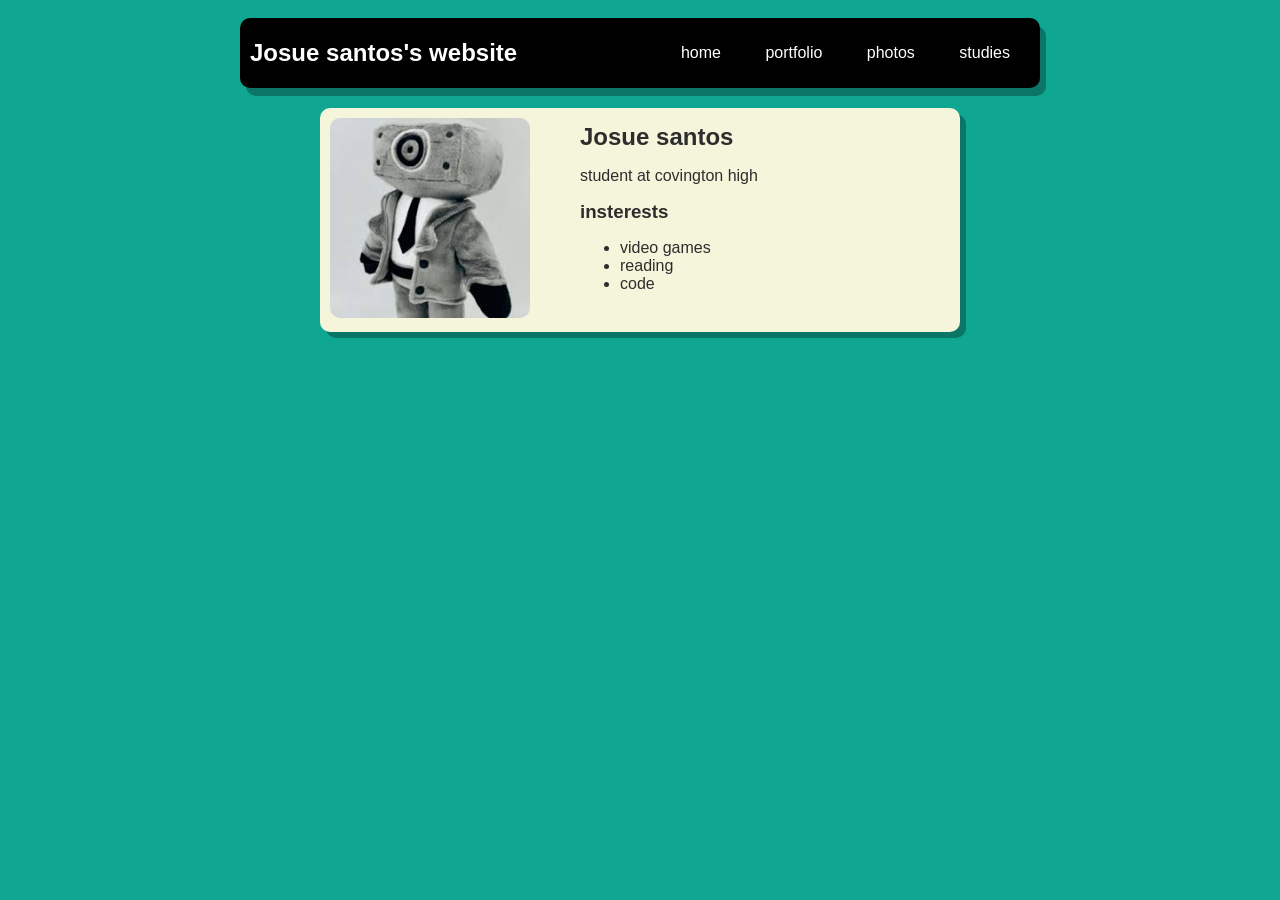
<file: index.html>
<!DOCTYPE HTML>
<html>
    <head>
        <title>josue website</title>
        <link rel="stylesheet" href="style.css">
    </head>

    <body>
        <div id="all-contents" >
            <nav >
                <h1>Josue santos's website</h1>
                <ul id="nav-ul" >
                    <li class="nav-li" > 
                        <a class="nav-a" href="index.html"> home </a>
                    </li>
                    <li class="nav-li" >
                        <a href="portfolio.html"> portfolio </a>
                    </li>
                                        <li class="nav-li" >
                        <a href="images.html"> photos </a>
                    </li>
                    <li class="nav-li">
                        <a href="studies.html"> studies</a>
                    </li>
                </ul>
            </nav>

            <main>
                <!--sidebar section-->
                <div class="sidebar">
                    <img class="sidebar-img" src="[data-uri]">
                </div>
                <!--content section-->
                <div class="content">
                    
                    <h2>Josue santos</h2>
                    <p>student at covington high</p>
                    <div id="insterests">
                        <!--insterest secction-->
                        <h3>insterests</h3>
                        <ul>
                            <li>video games</li>
                            <li>reading</li>
                            <li>code</li>
                        </ul>
                    </div>
                </div>
            </main>
        </div>
    </body>
</html>
</file>
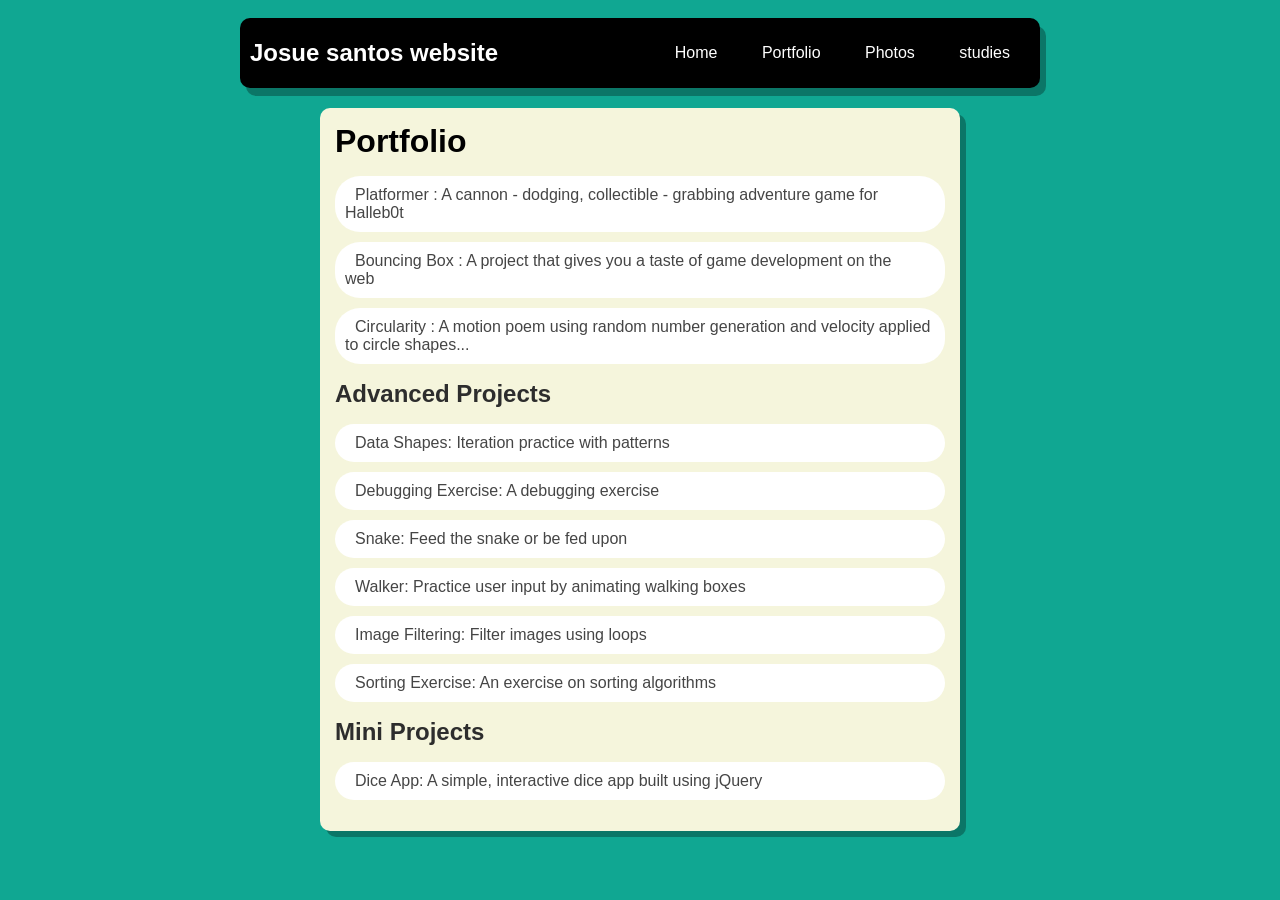
<file: portfolio.html>
<!DOCTYPE HTML>
<html>
    <head>
       <title>Josue santos</title> 
       <link rel="stylesheet" href="style.css">
    </head>

    <body>
      <div id="all-contents">
        <nav>
            <h1>Josue santos website</h1>
            <ul id="nav-ul">
                <li class="nav-li">
                    <a class="nav-a" href="index.html">Home</a>
                </li>
                <li class="nav-li">
                    <a class="nav-a" href="portfolio.html">Portfolio</a>
                </li>
                <li class="nav-li">
                    <a class="nav-a" href="images.html">Photos</a>
                </li>
                <li class="nav-li">
                        <a href="studies.html"> studies</a>
                </li>
            </ul>
        </nav>
        <main>
            <div class="content">
                <h1>Portfolio</h1>
                <ul id="portfolio">
                    <li><a href="projects/platformer/">Platformer : A cannon - dodging, collectible - grabbing adventure game for Halleb0t</a></li>
                    <li><a href="projects/bouncing-box/">Bouncing Box : A project that gives you a taste of game development on the web </a></li>
                    <li><a href="projects/circularity/">Circularity : A motion poem using random number generation and velocity applied to circle shapes...</a></li>
                </ul>
                <h2>Advanced Projects</h2>
                <ul id ="portfolio">
                    <li><a href="asd-projects/data-shapes"> Data Shapes: Iteration practice with patterns</a></li>
                    <li><a href="asd-projects/debugging-exercise"> Debugging Exercise: A debugging exercise</a></li>
                    <li><a href="asd-projects/snake">Snake: Feed the snake or be fed upon</a></li>
                    <li><a href="asd-projects/walker">Walker: Practice user input by animating walking boxes</a></li>
                    <li><a href="asd-projects/image-filtering">Image Filtering: Filter images using loops</a></li>
                    <li><a href="asd-projects/sorting">Sorting Exercise: An exercise on sorting algorithms</a></li>
                </ul>
                <h2>Mini Projects</h2>
                <ul id ="portfolio">
                    <li><a href="asd-projects/dice-app"> Dice App: A simple, interactive dice app built using jQuery</a></li>
                </ul>
            </div>
        </main>
      </div>
    </body>
</file>
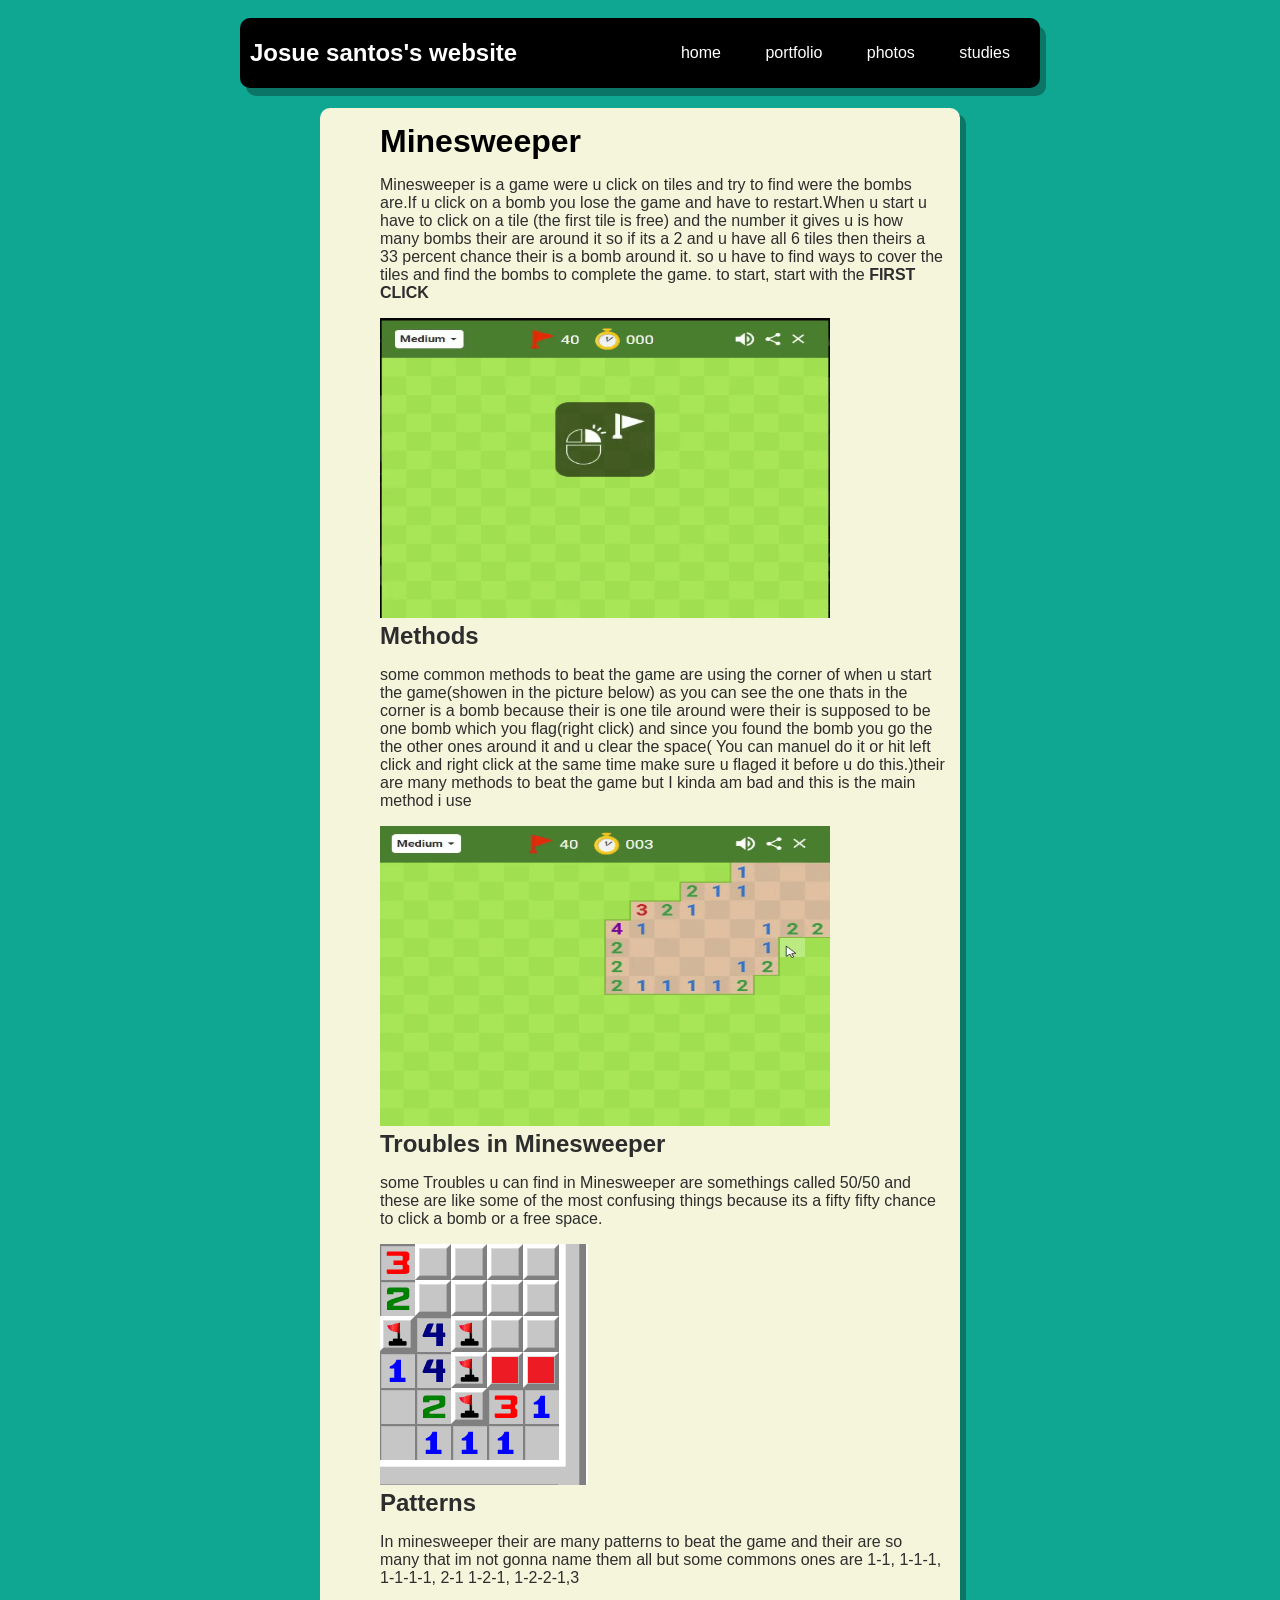
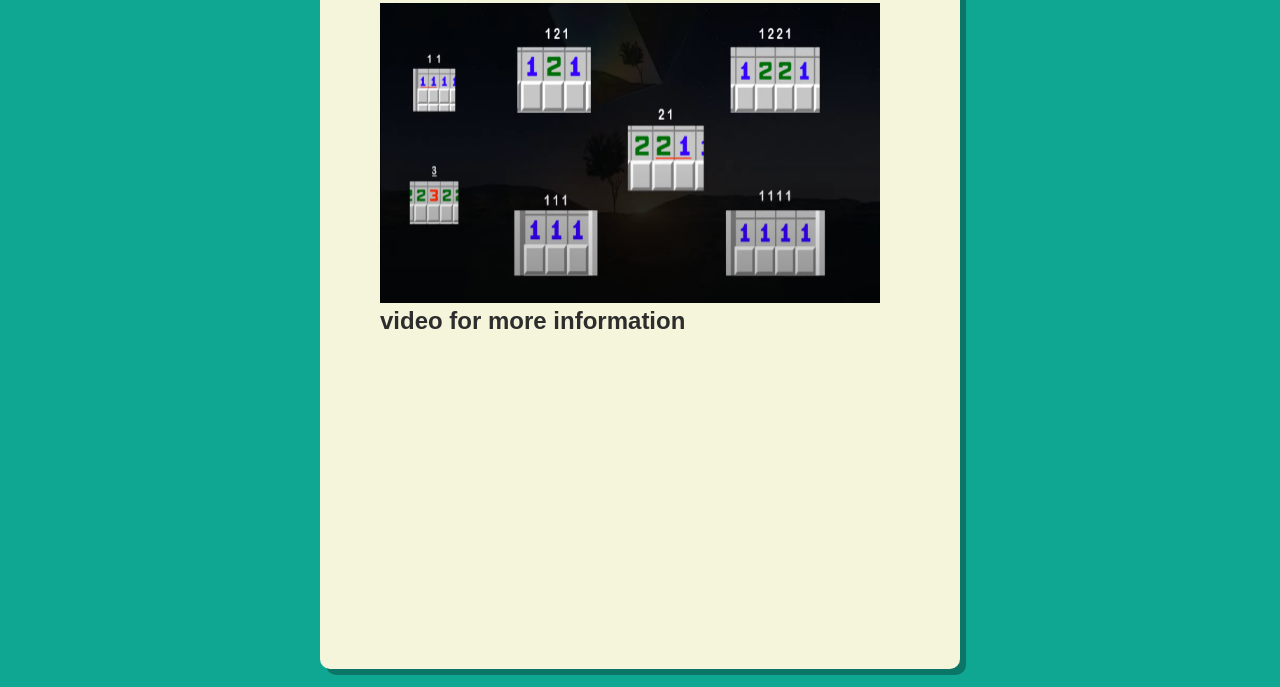
<file: studies.html>
<!DOCTYPE HTML>

<html>
    <head>
        <title>josue website</title>
        <link rel="stylesheet" href="style.css">
        <style>
        /* Lightbox (small, scoped) */
        .lb-overlay{position:fixed;inset:0;background:rgba(0,0,0,0.85);display:none;align-items:center;justify-content:center;z-index:9999}
        .lb-overlay.active{display:flex}
        .lb-content{position:relative;max-width:90%;max-height:90%;display:flex;align-items:center;justify-content:center}
        .lb-content img{max-width:100%;max-height:100%;border-radius:4px;box-shadow:0 8px 30px rgba(0,0,0,0.7)}
        .lb-close,.lb-prev,.lb-next{position:absolute;background:rgba(255,255,255,0.12);color:#fff;border:none;padding:8px;border-radius:4px;cursor:pointer}
        .lb-close{top:12px;right:12px}
        .lb-prev,.lb-next{top:50%;transform:translateY(-50%);width:44px;height:44px;display:flex;align-items:center;justify-content:center}
        .lb-prev{left:12px}
        .lb-next{right:12px}
        .lb-caption{position:absolute;bottom:12px;left:50%;transform:translateX(-50%);color:#fff;font-size:14px;opacity:0.9}
        img.clickable{cursor:zoom-in;transition:transform .2s}
        img.clickable:active{transform:scale(.99)}
        </style>
    </head>

    <body>
        <div id="all-contents" >
            <nav >
                <h1>Josue santos's website</h1>
                <ul id="nav-ul" >
                    <li class="nav-li" > 
                        <a class="nav-a" href="index.html"> home </a>
                    </li>
                    <li class="nav-li" >
                        <a href="portfolio.html"> portfolio </a>
                    </li>
                                        <li class="nav-li" >
                        <a href="images.html"> photos </a>
                    </li>
                    <li class="nav-li">
                        <a href="studies.html"> studies</a>
                    </li>
                </ul>
            </nav>

            <main>
                <!--sidebar section-->
                <div class="sidebar">
                </div>
                <div class="content">
                    <h1>Minesweeper</h1>
                    <p>Minesweeper is a game were u click on tiles and try to find were the bombs are.If u click on a bomb you lose the game and have to restart.When u start u have to click on a tile (the first tile is free) and the number it gives u is how many bombs their are around it so if its a 2 and u have all 6 tiles then theirs a 33 percent chance their is a bomb around it. so u have to find ways to cover the tiles and find the bombs to complete the game. to start, start with the <strong>FIRST CLICK</strong></p>
                    <img src="assets/FIrst-click.gif" width="450" height="300">
                    <h2>Methods</h2>
                    <p>some common methods to beat the game are using the corner of when u start the game(showen in the picture below) as you can see the one thats in the corner is a bomb because their is one tile around were their is supposed to be one bomb which you flag(right click) and since you found the bomb you go the the other ones around it and u clear the space( You can manuel do it or hit left click and right click at the same time make sure u flaged it before u do this.)their are many methods to beat the game but I kinda am bad and this is the main method i use </p>
                    <img src="assets/method-corner.gif" width="450" height="300">
                    <h2>Troubles in Minesweeper</h2>
                    <p>some Troubles u can find in Minesweeper are somethings called 50/50 and these are like some of the most confusing things because its a fifty fifty chance to click a bomb or a free space. </p>
                    <img src="[data-uri]">
                    <h2>Patterns</h2>
                    <p>In minesweeper their are many patterns to beat the game and their are so many that im not gonna name them all but some commons ones are 1-1, 1-1-1, 1-1-1-1, 2-1 1-2-1, 1-2-2-1,3 </p>
                    <img src="assets/Patterns.png" width="500" height="300">
                    <h2>video for more information</h2>
                    <iframe width="560" height="315" src="https://www.youtube.com/embed/ytKOmS8vJng?si=w156bSPbWtY5i97m" title="YouTube video player" frameborder="0" allow="accelerometer; autoplay; clipboard-write; encrypted-media; gyroscope; picture-in-picture; web-share" referrerpolicy="strict-origin-when-cross-origin" allowfullscreen></iframe>
                </div> 


                <div class="stuides">
                    
                </div>
            </main>
        </div>
    </body>
</html>
</file>
<file: style.css>
body {
    background: rgb(16, 167, 146);
    color: rgb(45, 45, 45);
    padding: 10px;
    font-family: arial;
}
#all-contents {
  max-width: 800px;
    margin: auto;
}

/* navigation menu */
nav {
    background: rgb(0, 0, 0);
   margin: 0 auto;
   margin-bottom: 20px;
    display: flex;
    padding: 10px;
    border-radius: 10px;
    box-shadow: 6px 8px #0000004b;
}
h1 {
    display: flex;
    align-items: center;
    color: white;
    flex: 1;
    margin: 0;
}
#nav-ul {
    list-style-image: none;
}
.nav-li {
    display: inline-block;
    padding: 0 10px;
}
a {
    text-decoration: none;
    color: #fff;
    border: 2px soild rgb(255, 255, 255); 
    padding: 10px;
    border-radius: 25px;
}

/* main container area beneath menu */
main {
    background: rgb(253, 253, 253);
    display: flex;
    border-radius: 10px;
    box-shadow: 6px 8px #0000004b;
}
.sidebar {
    margin-right: 25px;
    padding: 10px;
}
.sidebar-img {
    width: 200px;
    border-radius: 10px
}
.content {
    flex: 1;
    padding: 15px;
}

/* portfolio styles */
#interests {
    border: 4px silver ridge;
    padding: 8px;
}
h2, h3 {
    margin: 0px;
}
         /* portfolio styles */
         .content h1 {
            color: black;
        }

        #portfolio {
            list-style-type: none;
            padding-left: 0;
        }

        #portfolio li {
            background: #fff;
            padding: 10px;
            border-radius: 10px;
            margin-bottom: 10px;
            border: 2px soild rgb(255, 255, 255); 
            padding: 10px;
            border-radius: 25px;
        }

        #portfolio li:hover {
            background: #eee;
        }

        #portfolio a {
            text-decoration: none;
            color: #454545;
        }
                    /* responsive web design */
                    @media screen and (min-width: 120px) and (max-width: 1080px) {
                        main {
                          height: 100ch;
                          zoom: 1.5;
                          display: grid;
                        }
          
                        h1 {
                          font-size: 44px;
                        }
          
                        h2 {
                          font-size: 42px;
                        }
          
                        h3 {
                          font-size: 36px;
                        }
          
                        #all-contents {
                          height: 100ch;
                          margin: none;
                        }
          
                        a {
                          font-size: 42px;
                        }
          
                        .sidebar {
                          margin-right: 0px;
                          justify-content: center;
                          align-items: center;
                        }
          
                        .sidebar-img {
                          width: 100%;
                        }
          
                        p,
                        li {
                          font-size: 24px;
                        }
          
                        .content {
                          align-content: center;
                          justify-content: center;
                        }
                    }

.dot {
       cursor: pointer;
       height: 15px;
       width: 15px;
       margin: 0 2px;
       background-color: #bbb;
       border-radius: 50%;
       display: inline-block;
       transition: background-color 0.6s ease;
         }

.active, .dot:hover {
       background-color: #717171;
         }
           main {
                background: beige;
                display: flex;
                border-radius: 10px;
                border-color: black;
                box-shadow: 6px 6px #0000004b;
                margin-left: 10%;
                margin-right: 10%;
            }
        * {box-sizing:border-box}

            /* Slideshow container */
            .slideshow-container {
              max-width: 1000px;
              position: relative;
              margin: auto;
            }

            /* Hide the images by default */
            .mySlides {
              display: none;
            }

            /* Next & previous buttons */
            .prev, .next {
              cursor: pointer;
              position: absolute;
              top: 50%;
              width: auto;
              margin-top: -22px;
              padding: 20px;
              color: white;
              font-weight: bold;
              font-size: 30px;
              transition: 0.6s ease;
              border-radius: 0 3px 3px 0;
              user-select: none;
            }

            /* Position the "next button" to the right */
            .next {
              right: 0;
              border-radius: 3px 0 0 3px;
            }
                        .prev:hover, .next:hover {
              background-color: rgba(0,0,0,0.8);
            }
            #studies{
              
            }
</file>
